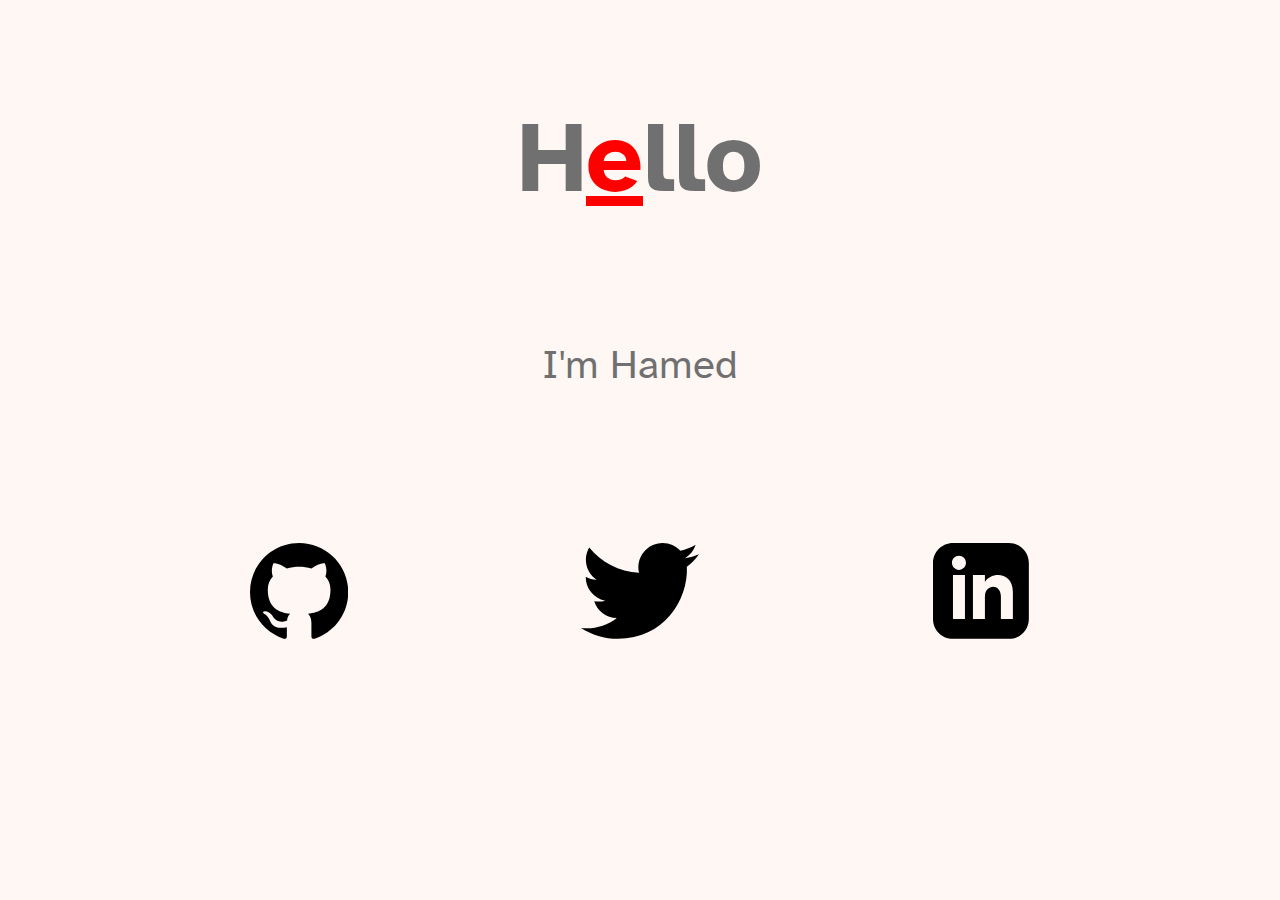
<file: index.html>
<!DOCTYPE html>
<html>

<head>
    <meta charset="utf-8" />
    <meta http-equiv="X-UA-Compatible" content="IE=edge" />
    <meta name="viewport" content="width=device-width, initial-scale=1.0">
    <link rel="stylesheet" href="https://fonts.googleapis.com/css?family=Atkinson+Hyperlegible">
    <title>Hamed</title>
    <style id="applicationStylesheet" type="text/css">
        .mediaViewInfo {
            --web-view-name: index;
            --web-view-id: index;
            --web-scale-on-resize: true;
            --web-enable-deep-linking: true;
        }
        
         :root {
            --web-view-ids: index;
        }
        
        * {
            margin: 0;
            padding: 0;
            box-sizing: border-box;
            border: none;
        }
        
        #index {
            position: absolute;
            width: 100%;
            height: 100%;
            background-color: rgba(254, 247, 244, 1);
            --web-view-name: index;
            --web-view-id: index;
            --web-scale-on-resize: true;
            --web-enable-deep-linking: true;
        }
        
        #Hello {
            display: flex;
            align-items: center;
            justify-content: center;
            height: 35%;
            font-family: Atkinson Hyperlegible;
            font-style: normal;
            font-weight: bold;
            font-size: 100px;
            color: rgba(112, 112, 112, 1);
        }
        
        #Im_Hamed {
            display: flex;
            align-items: center;
            justify-content: center;
            height: 100px;
            text-align: center;
            /* border-radius: 10px;
            border: 3px dashed #1c87c9; */
            font-family: Atkinson Hyperlegible;
            font-style: normal;
            font-weight: normal;
            font-size: 40px;
            color: rgba(112, 112, 112, 1);
        }
        
        #Socal_Links {
            display: flex;
            justify-content: center;
            margin-top: 10%;
            margin-left: 10%;
            margin-right: 10%;
        }
        
        .col-left {
            flex: 1;
            text-align: center;
        }
        
        .col-middle {
            flex: 1;
            text-align: center;
        }
        
        .col-right {
            flex: 1;
            text-align: center;
        }
        
        #iconmonstr-github-1 {
            fill: rgba(0, 0, 0, 1);
        }
        
        #iconmonstr-github-1:hover {
            fill: rgb(255, 0, 0);
        }
        
        .iconmonstr-github-1 {
            width: 98.281px;
            height: 95.857px;
        }
        
        #iconmonstr-twitter-1 {
            fill: rgba(0, 0, 0, 1);
        }
        
        #iconmonstr-twitter-1:hover {
            fill: rgb(255, 0, 0);
        }
        
        .iconmonstr-twitter-1 {
            width: 117.954px;
            height: 95.857px;
        }
        
        #iconmonstr-linkedin-3 {
            fill: rgba(0, 0, 0, 1);
        }
        
        .iconmonstr-linkedin-3 {
            width: 95.857px;
            height: 95.857px;
        }
        
        #iconmonstr-linkedin-3:hover {
            fill: rgb(255, 0, 0);
        }
        
        #iconmonstr-menu-1 {
            fill: rgba(0, 0, 0, 1);
        }
        
        #iconmonstr-menu-1:hover {
            fill: rgb(255, 0, 0);
        }
        
        .iconmonstr-menu-1 {
            width: 40.453px;
            height: 33.711px;
            display: flex;
            margin-left: 90%;
            height: 10%;
        }
        
        #creds {
            color: red;
        }
    </style>
    <link rel="apple-touch-icon" sizes="180x180" href="favicon_io/apple-touch-icon.png">
    <link rel="icon" type="image/png" sizes="32x32" href="favicon_io/favicon-32x32.png">
    <link rel="icon" type="image/png" sizes="16x16" href="favicon_io/favicon-16x16.png">
    <link rel="manifest" href="favicon_io/site.webmanifest">
</head>

<body>
    <div id="index">
        <!-- <svg class="iconmonstr-menu-1" viewBox="0 2 40.453 33.711">
            <a xlink:href="certs.html">
                <path id="iconmonstr-menu-1"
                    d="M 40.45260620117188 8.742101669311523 L 0 8.742101669311523 L 0 2 L 40.45260620117188 2 L 40.45260620117188 8.742101669311523 Z M 40.45260620117188 15.48420143127441 L 0 15.48420143127441 L 0 22.22630310058594 L 40.45260620117188 22.22630310058594 L 40.45260620117188 15.48420143127441 Z M 40.45260620117188 28.96840286254883 L 0 28.96840286254883 L 0 35.71050262451172 L 40.45260620117188 35.71050262451172 L 40.45260620117188 28.96840286254883 Z">
                </path>
            </a>
        </svg> -->
        <div id="Hello">
            <span>H<a href="https://www.credly.com/users/hamed-baraky/badges" id="creds">e</a>llo</span>
        </div>
        <div id="Im_Hamed">
            <span>I'm Hamed</span>
        </div>
        <div id="Socal_Links">
            <div class="col-left">
                <svg class="iconmonstr-github-1" viewBox="0 0 98.281 95.857">
                    <a xlink:href="https://github.com/RayAndHammer">
                        <path id="iconmonstr-github-1"
                            d="M 49.14037704467773 0 C 22.00669860839844 0 0 22.00260353088379 0 49.14037704467773 C 0 70.85222625732422 14.0787181854248 89.27168273925781 33.60791778564453 95.77050018310547 C 36.06084442138672 96.22505187988281 36.85528182983398 94.70169830322266 36.85528182983398 93.40766906738281 L 36.85528182983398 84.25936889648438 C 23.18606758117676 87.23236846923828 20.34002113342285 78.46080780029297 20.34002113342285 78.46080780029297 C 18.10413360595703 72.78099822998047 14.88134384155273 71.26992797851562 14.88134384155273 71.26992797851562 C 10.42185497283936 68.21913146972656 15.22123241424561 68.28465270996094 15.22123241424561 68.28465270996094 C 20.1557445526123 68.62863159179688 22.75199317932129 73.35020446777344 22.75199317932129 73.35020446777344 C 27.13367652893066 80.86048889160156 34.24674606323242 78.69012451171875 37.05184555053711 77.43295288085938 C 37.49001312255859 74.25930023193359 38.76356887817383 72.08892822265625 40.17225646972656 70.86451721191406 C 29.25900077819824 69.61553192138672 17.78472328186035 65.40174865722656 17.78472328186035 46.57688903808594 C 17.78472328186035 41.20830535888672 19.70529174804688 36.82661819458008 22.84618186950684 33.38679504394531 C 22.33839797973633 32.14599990844727 20.65534019470215 27.14596557617188 23.32530212402344 20.38097381591797 C 23.32530212402344 20.38097381591797 27.45309257507324 19.06237411499023 36.84299850463867 25.41786193847656 C 40.76194381713867 24.32858467102051 44.96344757080078 23.78394317626953 49.140380859375 23.76346969604492 C 53.31731033325195 23.7839469909668 57.52290725708008 24.32858467102051 61.45004653930664 25.41786193847656 C 70.83175659179688 19.06237411499023 74.95136260986328 20.38097381591797 74.95136260986328 20.38097381591797 C 77.62541961669922 27.15005874633789 75.94236755371094 32.15009689331055 75.43457794189453 33.38679504394531 C 78.58775329589844 36.82662200927734 80.491943359375 41.21239852905273 80.491943359375 46.57688903808594 C 80.491943359375 65.45088958740234 68.99720001220703 69.60734558105469 58.05526733398438 70.82357025146484 C 59.81613540649414 72.34691619873047 61.42547607421875 75.33628845214844 61.42547607421875 79.92272186279297 L 61.42547607421875 93.40766143798828 C 61.42547607421875 94.71397399902344 62.21172332763672 96.24961090087891 64.70558929443359 95.76640319824219 C 84.21842193603516 89.25939178466797 98.28076171875 70.84403991699219 98.28076171875 49.14037704467773 C 98.28076171875 22.00260353088379 76.27816009521484 0 49.14038467407227 0 Z">
                        </path>
                    </a>
                </svg>
            </div>

            <div class="col-middle">
                <svg class="iconmonstr-twitter-1" viewBox="0 2.248 117.954 95.857">
                    <a xlink:href="https://twitter.com/HamedBaraky">
                        <path id="iconmonstr-twitter-1"
                            d="M 117.9541625976562 13.59617137908936 C 113.6144256591797 15.52275657653809 108.950309753418 16.82025337219238 104.0552215576172 17.40510940551758 C 109.0535278320312 14.41202163696289 112.891960144043 9.669281005859375 114.6956787109375 4.017312049865723 C 110.0217437744141 6.789235591888428 104.8415908813477 8.80428409576416 99.32723236083984 9.890446662902832 C 94.91869354248047 5.187024116516113 88.62289428710938 2.248000621795654 81.66359710693359 2.248000621795654 C 66.03958892822266 2.248000621795654 54.5587158203125 16.82516860961914 58.0875129699707 31.95771217346191 C 37.98124313354492 30.95018577575684 20.15050506591797 21.31725883483887 8.212560653686523 6.676200389862061 C 1.87252414226532 17.55255889892578 4.924588203430176 31.78077507019043 15.69773387908936 38.98580932617188 C 11.73644161224365 38.85802841186523 8.001225471496582 37.77186965942383 4.742741584777832 35.95832443237305 C 4.477344512939453 47.16888427734375 12.51297187805176 57.65697479248047 24.15111923217773 59.99148559570312 C 20.74519348144531 60.91545867919922 17.01489067077637 61.13171005249023 13.2206974029541 60.40432357788086 C 16.29733467102051 70.01758575439453 25.23236465454102 77.01128387451172 35.82857894897461 77.20787811279297 C 25.65503120422363 85.18453216552734 12.83734607696533 88.74772644042969 1.4305112472357e-06 87.23398590087891 C 10.70925617218018 94.09988403320312 23.43356132507324 98.10541534423828 37.09658813476562 98.10541534423828 C 82.02729034423828 98.10541534423828 107.4120101928711 60.15857696533203 105.8786087036133 26.1238899230957 C 110.6066055297852 22.7081356048584 114.7104187011719 18.44704055786133 117.9541778564453 13.59617805480957 Z">
                        </path>
                    </a>
                </svg>
            </div>

            <div class="col-right">
                <svg class="iconmonstr-linkedin-3" viewBox="0 0 95.857 95.857">
                    <a xlink:href="https://www.linkedin.com/in/xwfdyyx9/">
                        <path id="iconmonstr-linkedin-3"
                            d="M 75.88710784912109 0 L 19.97029304504395 0 C 8.942697525024414 0 0 8.942697525024414 0 19.97029304504395 L 0 75.88710784912109 C 0 86.91470336914062 8.942697525024414 95.85739898681641 19.97029304504395 95.85739898681641 L 75.88710784912109 95.85739898681641 C 86.918701171875 95.85739898681641 95.85739898681641 86.91470336914062 95.85739898681641 75.88710784912109 L 95.85739898681641 19.97029304504395 C 95.85739898681641 8.942697525024414 86.918701171875 0 75.88710784912109 0 Z M 31.95246505737305 75.88710784912109 L 19.97029304504395 75.88710784912109 L 19.97029304504395 31.95246505737305 L 31.95246505737305 31.95246505737305 L 31.95246505737305 75.88710784912109 Z M 25.96138000488281 26.88800430297852 C 22.10311889648438 26.88800430297852 18.97177696228027 23.73269462585449 18.97177696228027 19.84248542785645 C 18.97177696228027 15.9522705078125 22.10311889648438 12.79696464538574 25.96138000488281 12.79696464538574 C 29.81963729858398 12.79696464538574 32.95098114013672 15.9522705078125 32.95098114013672 19.84248542785645 C 32.95098114013672 23.73269462585449 29.82363510131836 26.88800430297852 25.96138000488281 26.88800430297852 Z M 79.88117218017578 75.88710784912109 L 67.89899444580078 75.88710784912109 L 67.89899444580078 53.50440216064453 C 67.89899444580078 40.05241775512695 51.92276000976562 41.07090377807617 51.92276000976562 53.50440216064453 L 51.92276000976562 75.88710784912109 L 39.94058609008789 75.88710784912109 L 39.94058609008789 31.95246505737305 L 51.92276000976562 31.95246505737305 L 51.92276000976562 39.00197982788086 C 57.49846649169922 28.6733455657959 79.88117218017578 27.91048049926758 79.88117218017578 48.89126968383789 L 79.88117218017578 75.88710784912109 Z">
                        </path>
                    </a>
                </svg>
            </div>
        </div>
</body>

</html>
</file>
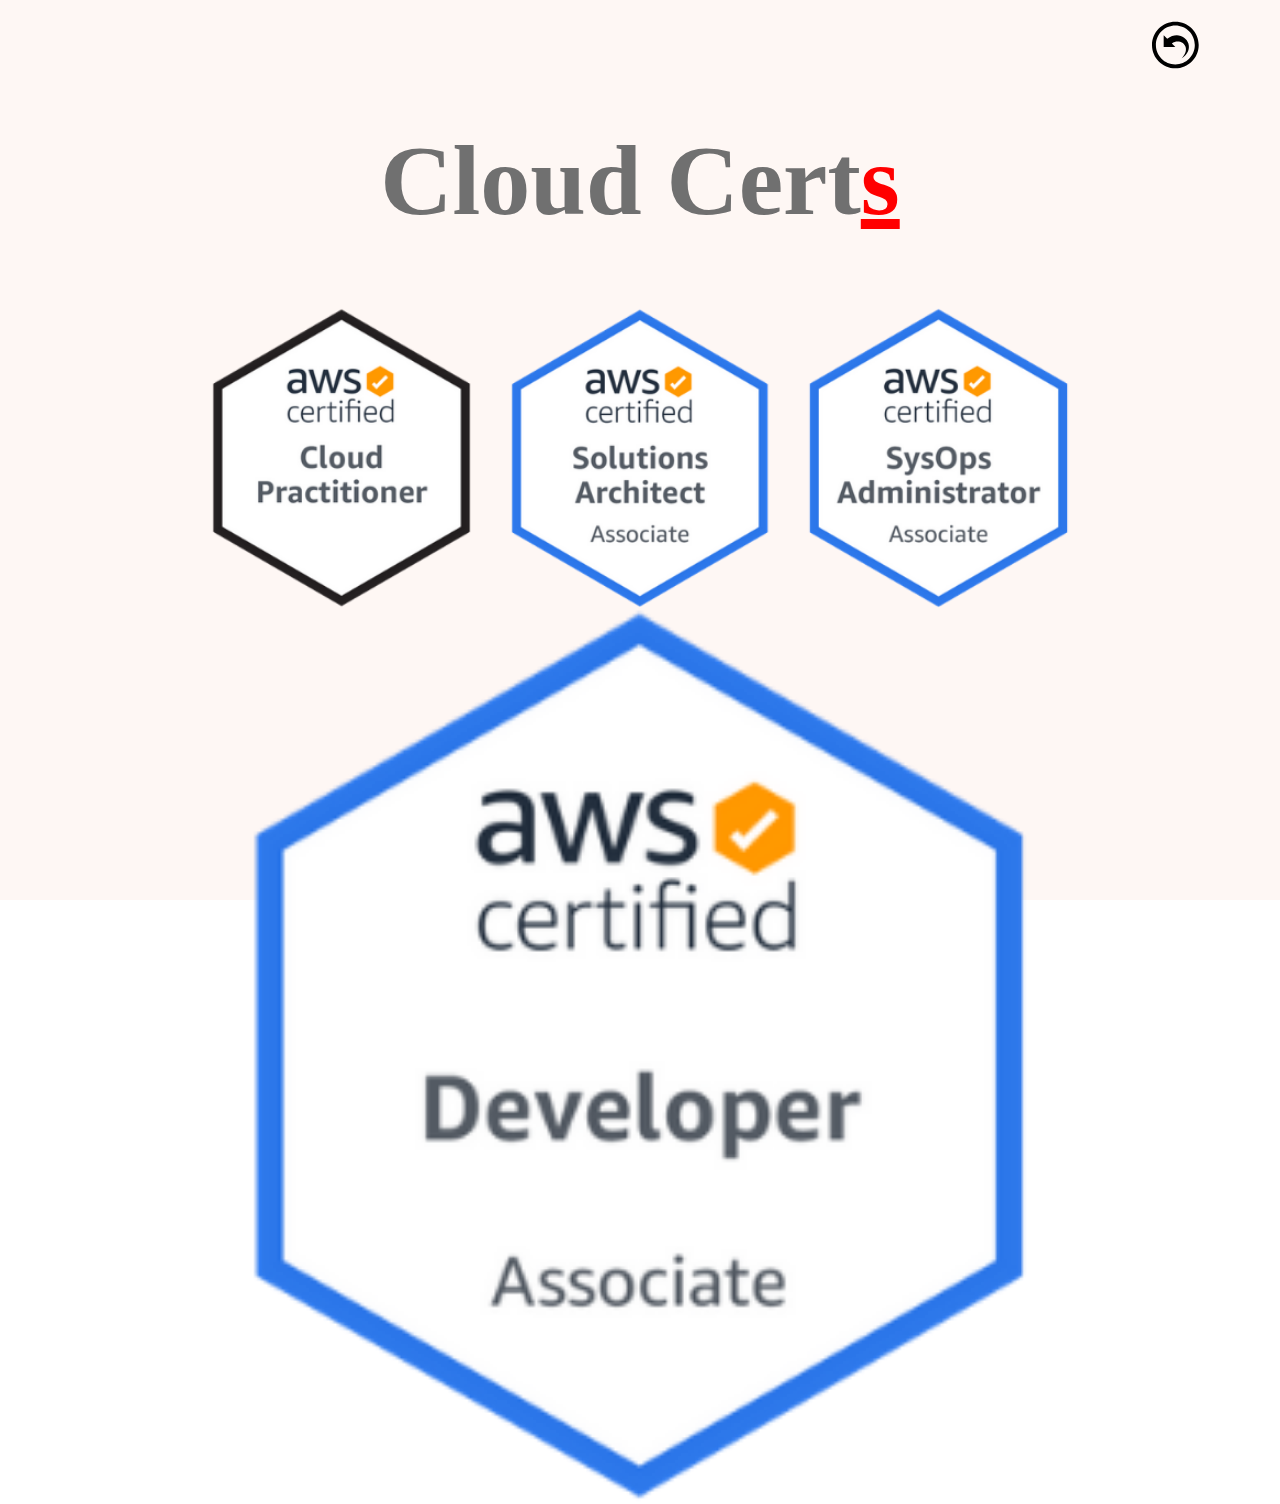
<file: certs.html>
<!DOCTYPE html>
<html>

<head>
    <meta charset="utf-8" />
    <meta http-equiv="X-UA-Compatible" content="IE=edge" />
    <meta name="viewport" content="width=device-width, initial-scale=1.0">
    <title>Cloud Certifications</title>
    <style id="applicationStylesheet" type="text/css">
        .mediaViewInfo {
            --web-view-name: certs;
            --web-view-id: certs;
            --web-scale-on-resize: true;
            --web-enable-deep-linking: true;
        }
        
         :root {
            --web-view-ids: certs;
        }
        
        * {
            margin: 0;
            padding: 0;
            box-sizing: border-box;
            border: none;
        }
        
        #certs {
            position: absolute;
            width: 100%;
            height: 100%;
            background-color: rgba(254, 247, 244, 1);
            --web-view-name: certs;
            --web-view-id: certs;
            --web-scale-on-resize: true;
            --web-enable-deep-linking: true;
        }
        
        #AWS_Icons {
            display: flex;
            justify-content: center;
            margin-top: 3%;
            margin-left: 15%;
            margin-right: 15%;
            flex-wrap: wrap;
        }
        
        #AWS-CloudPractitioner-2020 {
            flex: 1;
            text-align: center;
        }
        
        #AWS-SolArchitect-Associate-202 {
            flex: 1;
            text-align: center;
        }
        
        #AWS-SysOpAdmin-Associate-2020 {
            flex: 1;
            text-align: center;
        }
        
        #AWS-Developer-Associate-2020 {
            flex: 1;
            text-align: center;
        }
        
        #iconmonstr-undo-6_n {
            fill: rgba(0, 0, 0, 1);
        }
        
        #iconmonstr-undo-6_n:hover {
            fill: rgb(255, 0, 0);
        }
        
        .iconmonstr-undo-6_n {
            width: 46.716px;
            height: 46.716px;
            display: flex;
            margin-left: 90%;
            height: 10%;
        }
        
        #Cloud_Certs {
            display: flex;
            align-items: center;
            justify-content: center;
            height: 20%;
            white-space: nowrap;
            text-align: left;
            font-family: Atkinson Hyperlegible;
            font-style: normal;
            font-weight: bold;
            font-size: 100px;
            color: rgba(112, 112, 112, 1);
        }
        
        #AWS-CloudPractitioner-2020:hover {
            transform: scale(1.1);
        }
        
        #AWS-SolArchitect-Associate-202:hover {
            transform: scale(1.1);
        }
        
        #AWS-SysOpAdmin-Associate-2020:hover {
            transform: scale(1.1);
        }
        
        #AWS-Developer-Associate-2020:hover {
            transform: scale(1.1);
        }
        
        #home2 {
            color: red;
        }
    </style>
    <link rel="apple-touch-icon" sizes="180x180" href="favicon_io/apple-touch-icon.png">
    <link rel="icon" type="image/png" sizes="32x32" href="favicon_io/favicon-32x32.png">
    <link rel="icon" type="image/png" sizes="16x16" href="favicon_io/favicon-16x16.png">
    <link rel="manifest" href="favicon_io/site.webmanifest">

</head>

<body>
    <div id="certs">
        <svg class="iconmonstr-undo-6_n" viewBox="0 0 46.716 46.716">
            <a xlink:href="index.html">
                <path onclick="application.goToTargetView(event)" id="iconmonstr-undo-6_n"
                    d="M 23.35788345336914 3.892980575561523 C 34.0908317565918 3.892980575561523 42.82278442382812 12.6249361038208 42.82278442382812 23.35788345336914 C 42.82278442382812 34.0908317565918 34.0908317565918 42.82278442382812 23.35788345336914 42.82278442382812 C 12.6249361038208 42.82278442382812 3.892980575561523 34.0908317565918 3.892980575561523 23.35788345336914 C 3.892980575561523 12.6249361038208 12.6249361038208 3.892980575561523 23.35788345336914 3.892980575561523 Z M 23.35788345336914 0 C 10.45849227905273 0 0 10.45849227905273 0 23.35788345336914 C 0 36.25727081298828 10.45849227905273 46.71576690673828 23.35788345336914 46.71576690673828 C 36.25727081298828 46.71576690673828 46.71576690673828 36.25727081298828 46.71576690673828 23.35788345336914 C 46.71576690673828 10.45849418640137 36.25727081298828 0 23.35788345336914 0 Z M 29.62947463989258 36.82175827026367 C 40.65829086303711 25.32773017883301 28.4051342010498 15.74515914916992 19.87561225891113 21.82210350036621 L 23.35788345336914 25.30437469482422 L 11.67894172668457 25.30437469482422 L 11.67894172668457 13.62543201446533 L 15.24491119384766 17.19140243530273 C 30.51707458496094 5.376205444335938 46.80141067504883 25.90973281860352 29.62947463989258 36.82175827026367 Z">
                </path>
            </a>
        </svg>
        <div id="Cloud_Certs">
            <span>Cloud Cert<a href="index.html" id="home2">s</a></span>
        </div>
        <div id="AWS_Icons">
            <img id="AWS-CloudPractitioner-2020" src="AWS-CloudPractitioner-2020.png" srcset="AWS-CloudPractitioner-2020.png 1x, AWS-CloudPractitioner-2020@2x.png 2x">

            <img id="AWS-SolArchitect-Associate-202" src="AWS-SolArchitect-Associate-202.png" srcset="AWS-SolArchitect-Associate-202.png 1x, AWS-SolArchitect-Associate-202@2x.png 2x">

            <img id="AWS-SysOpAdmin-Associate-2020" src="AWS-SysOpAdmin-Associate-2020.png" srcset="AWS-SysOpAdmin-Associate-2020.png 1x, AWS-SysOpAdmin-Associate-2020@2x.png 2x">

            <img id="AWS-Developer-Associate-2020" src="AWS-Developer-Associate-2020.png" srcset="AWS-Developer-Associate-2020.png 1x, AWS-Developer-Associate-2020@2x.png 2x">

        </div>

    </div>
</body>

</html>
</file>
